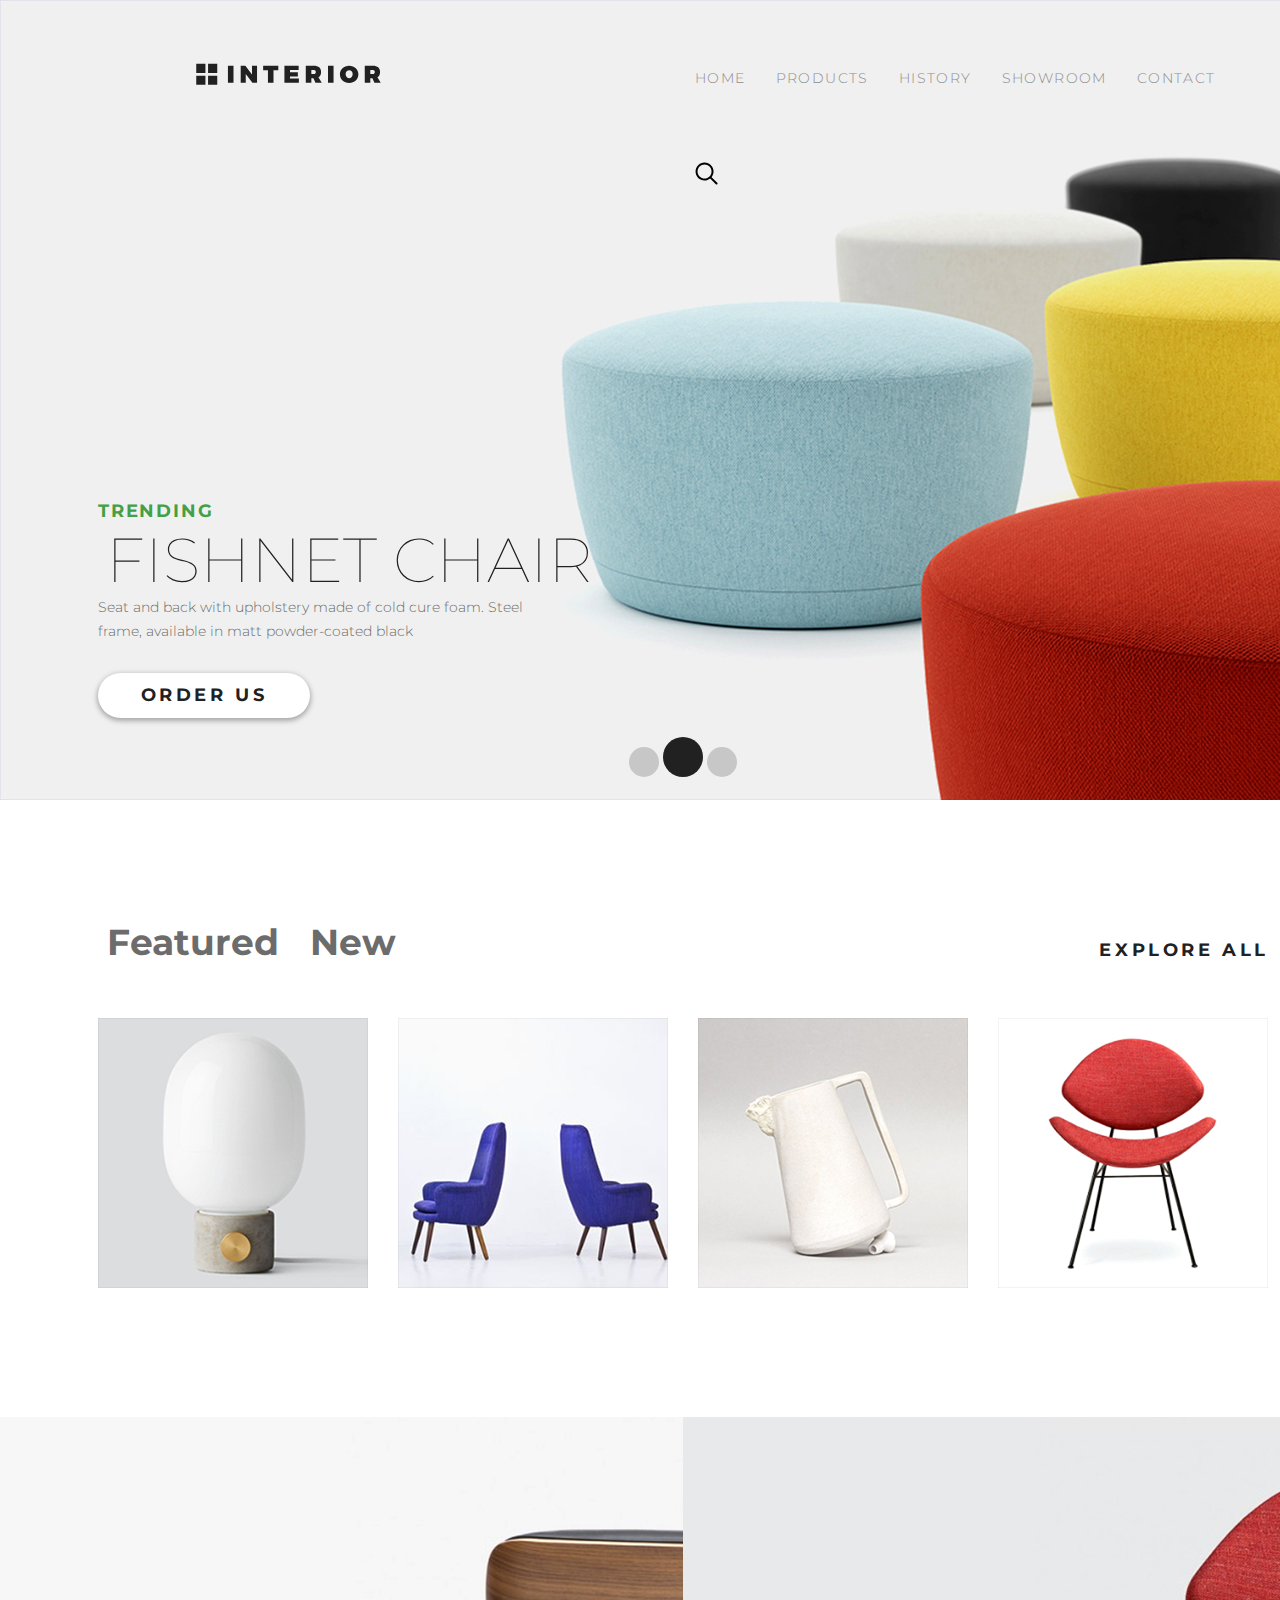
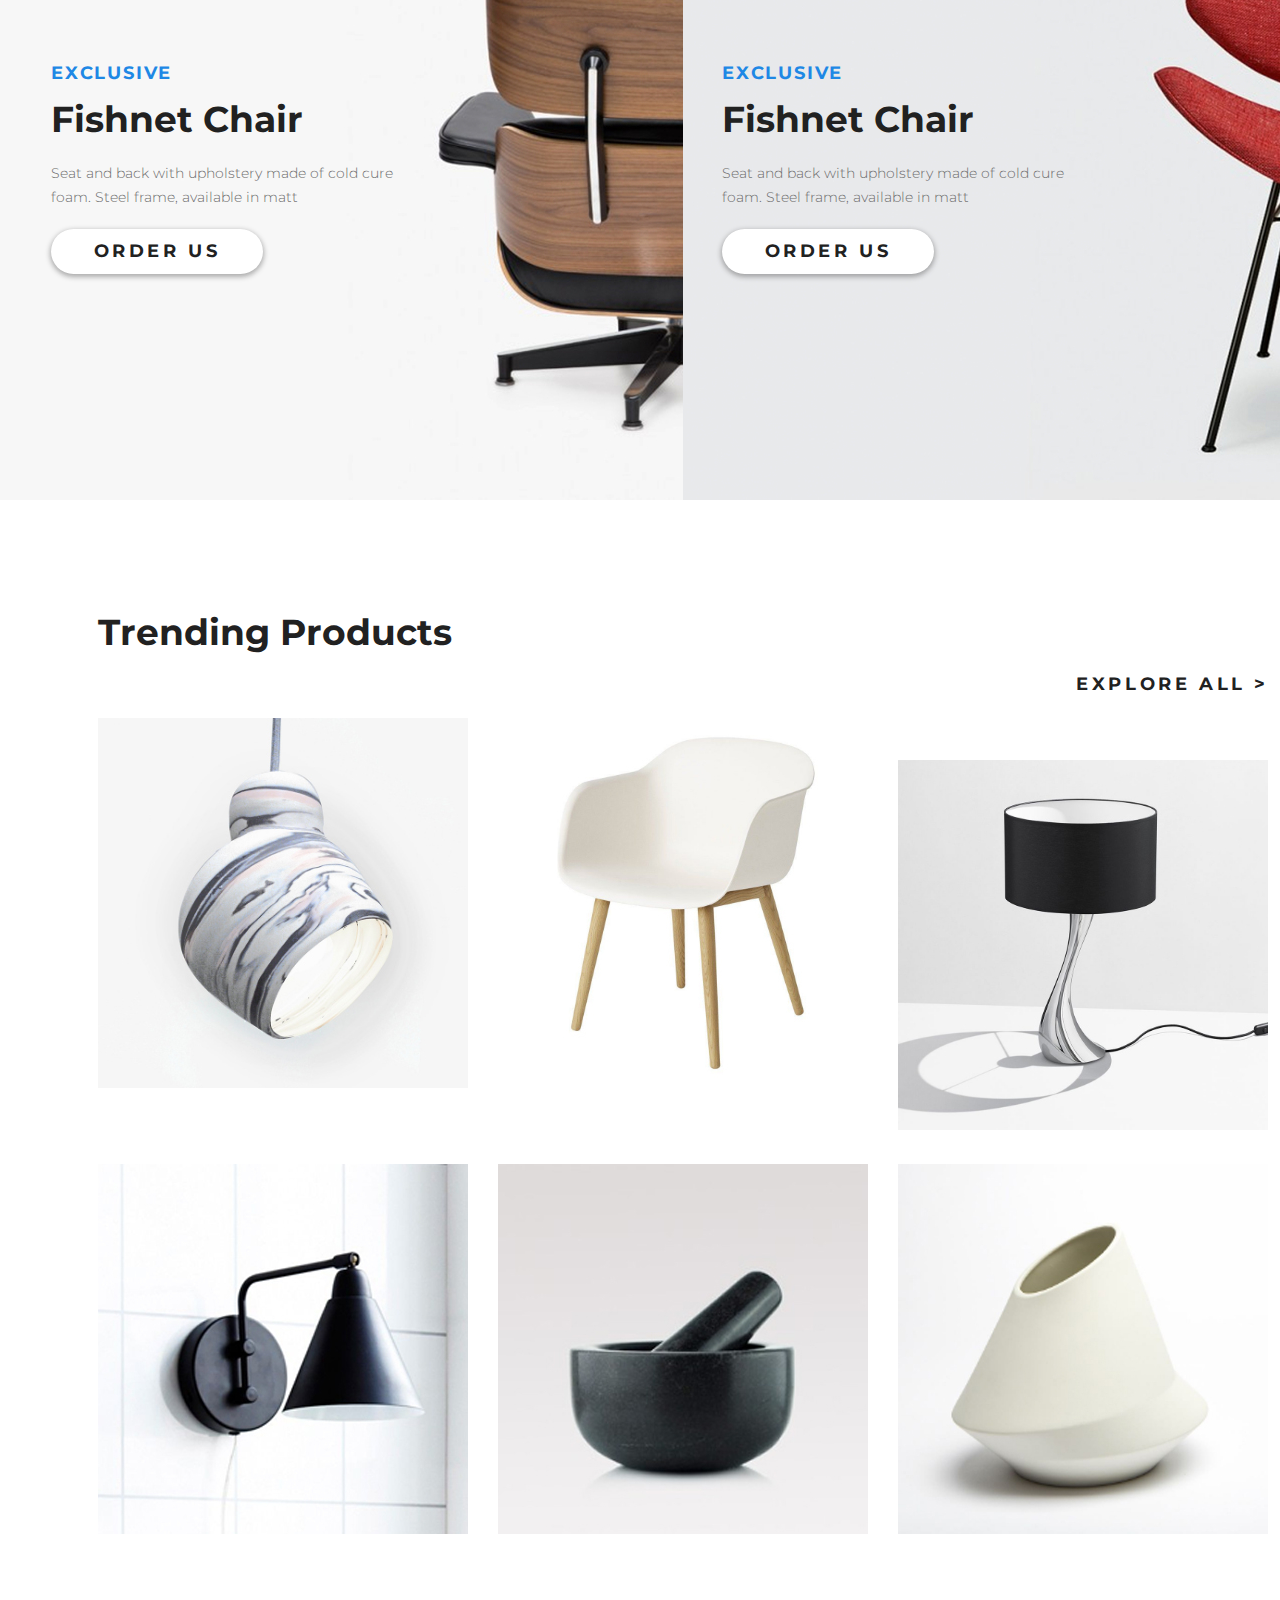
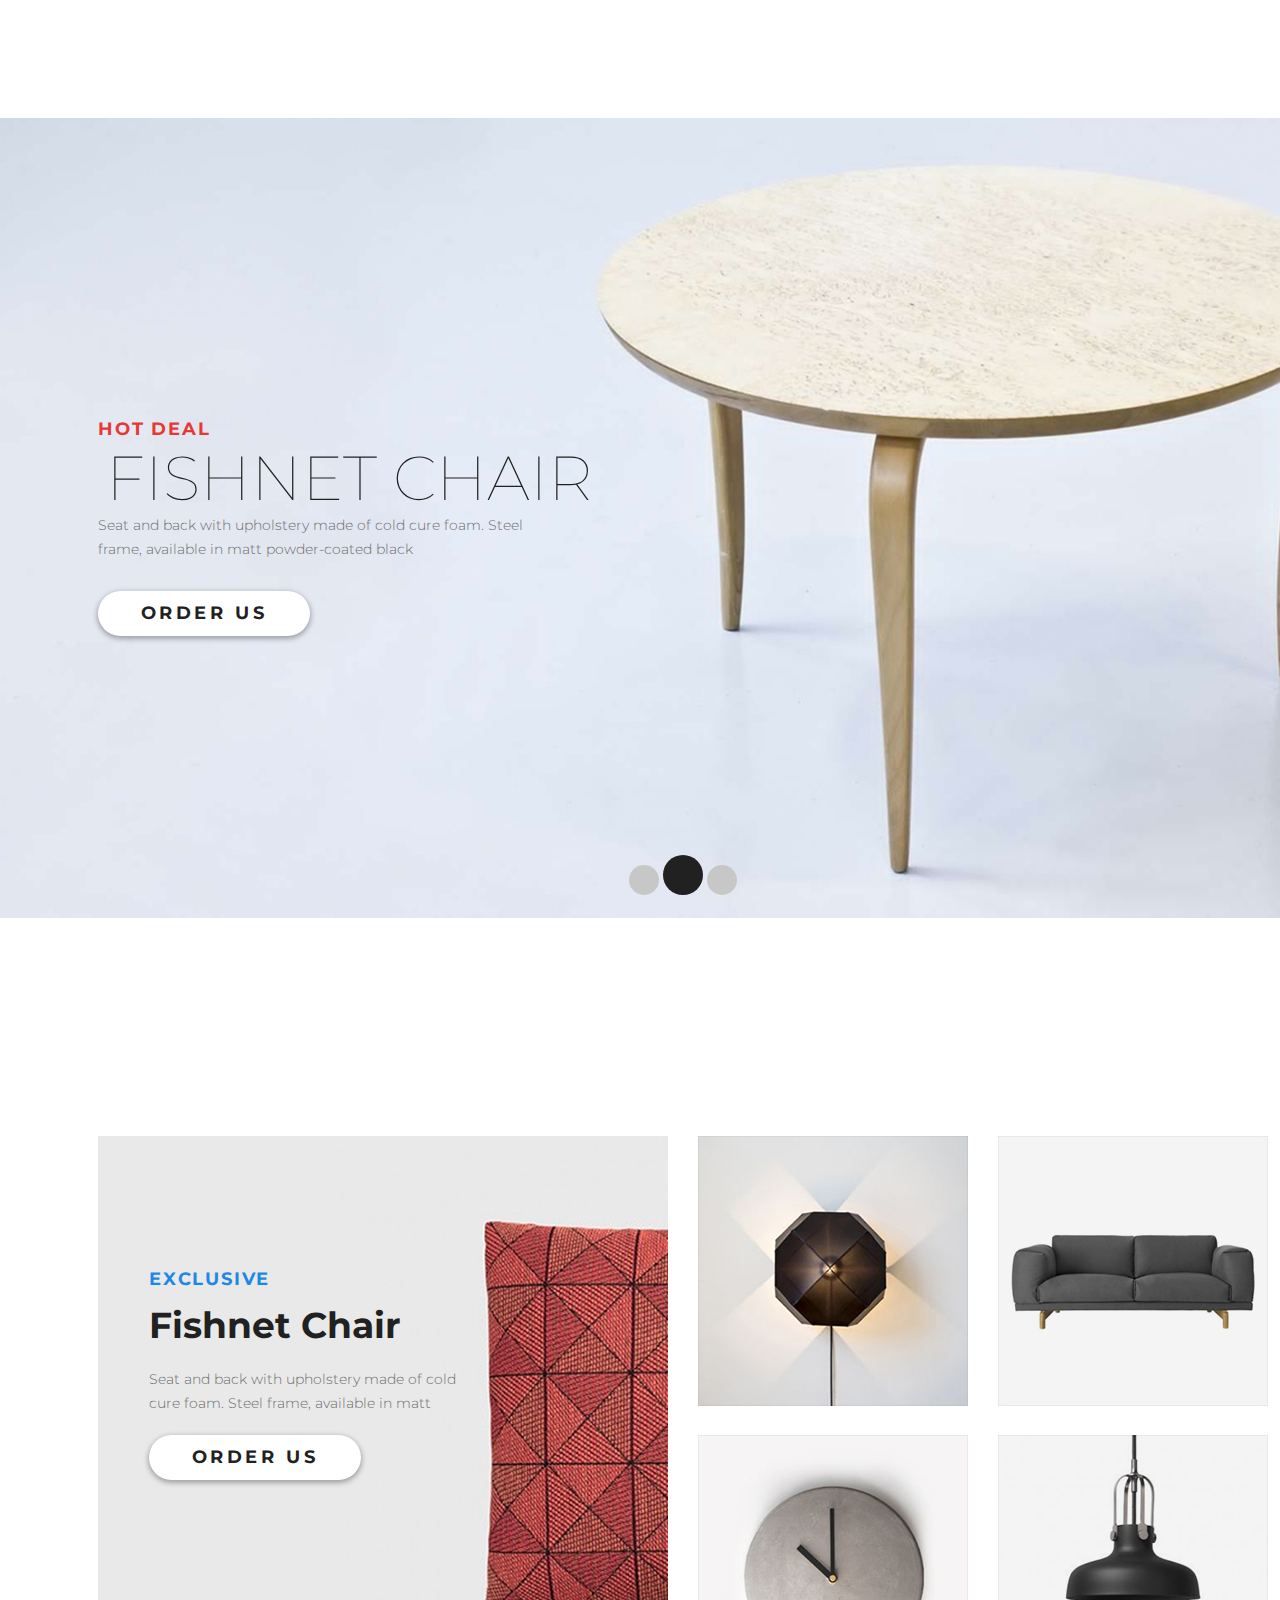
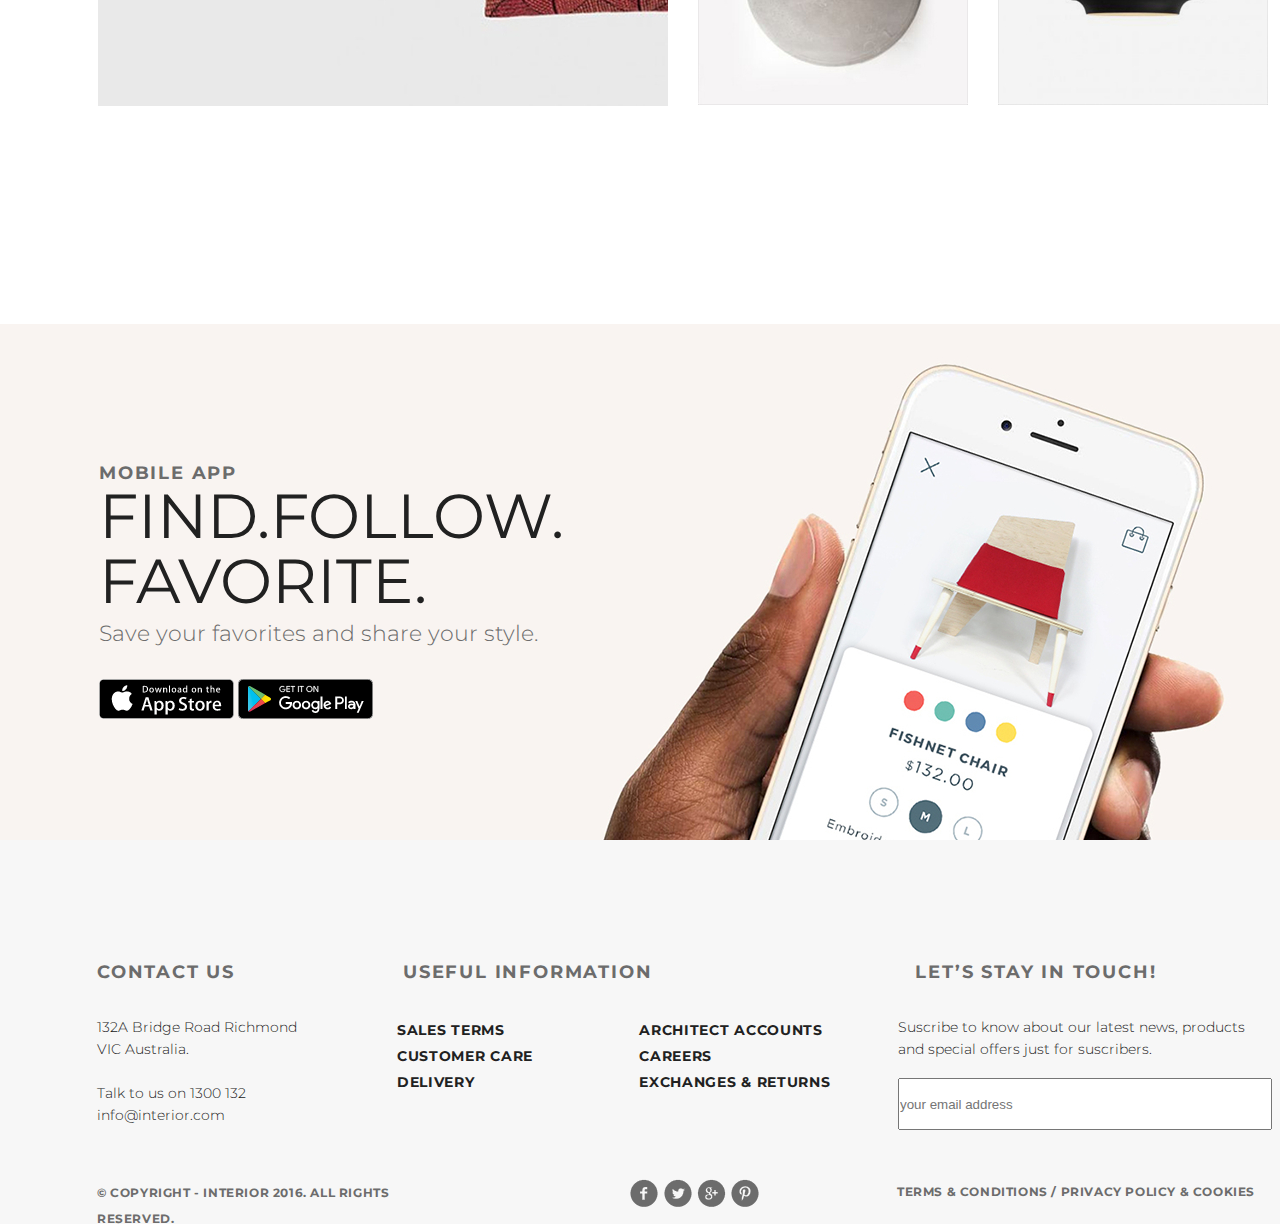
<file: index.html>
<!DOCTYPE html>
<html lang="en">
<head>
    <meta charset="UTF-8">
    <title>interior</title>
    <link rel="stylesheet" href="style.css">
    <link href="https://fonts.googleapis.com/css2?family=Montserrat:wght@100;300&display=swap" rel="stylesheet">
</head>
<body>
   <div class="container">
       <div class="slider">
          <div class="header clearfix">
           <div class="logo"><a href="index.html"><img src="img/logo.svg" alt="logo"></a></div>
           <div class="menu clearfix">
               <ul>
                   <li class="menu-buttons"><a href="index.html">HOME</a></li>
                   <li class="menu-buttons"><a href="product.html">PRODUCTS</a></li>
                   <li class="menu-buttons"><a href="#">HISTORY</a></li>
                   <li class="menu-buttons"><a href="#">SHOWROOM</a></li>
                   <li class="menu-buttons"><a href="contacts.html">CONTACT</a></li>
                   <li class="menu-buttons menu-search"><a href="#"><img src="img/search.svg" alt="#"></a></li>
               </ul>
           </div> </div>
           <div class="slider-text clearfix">
               <p class="trending">TRENDING</p>
               <h2 class="slider-h2">Fishnet Chair</h2>
               <p class="slider-content">Seat and back with upholstery made of cold cure foam. Steel frame, available in matt powder-coated black</p>
               <div class="buttons"><a href="#" class="button">Order Us</a></div>
           </div>
           <div class="pagination clearfix">
             <a href="#" class="circle"></a> 
             <a href="#" class="circle circle-active"></a> 
             <a href="#" class="circle"></a> 
           </div>
       </div>
       <div class="main">
          <div class="menu2"><ul >
              <li class="menu2-button"><a href="#">Featured</a></li>
              <li class="menu2-button"><a href="#">New</a></li>
          </ul>
           <p class="explore"><a href="#" >explore all </a></p></div>
           <div class="products">
              <ul>
               <li><a href="#" class="product"><img src="img/product-1.jpg" alt="product-1"></a></li>
               <li><a href="#" class="product"><img src="img/product-2.jpg" alt="product-2"></a></li>
               <li><a href="#" class="product"><img src="img/product-3.jpg" alt="product-3"></a></li>
               <li><a href="#" class="product"><img src="img/product-4.jpg" alt="product-4"></a></li>
               </ul>
           </div>
           <div class="promo-part">
              <div class="promo-img"><ul>
               <li class="promo"><img src="img/promo-img.jpg" alt="promo" class="exclusive-promo"></li>
              <li class="promo"><img src="img/promo-img1.jpg" alt="promo" class="exclusive-promo1"></li>
                 </ul></div>
                <div class="excDesc1"><p class="exclusive">exclusive</p>
               <h3 class="main-h3">Fishnet Chair</h3>
               <p class="promo-content">Seat and back with upholstery made of cold cure foam. Steel frame, available in matt</p>
                 <a href="#" class="button">Order Us</a></div>
               <div class="excDesc2"><p class="exclusive">exclusive</p>
               <h3 class="main-h3">Fishnet Chair</h3>
               <p class="promo-content">Seat and back with upholstery made of cold cure foam. Steel frame, available in matt</p>
                   <a href="#" class="button">Order Us</a></div>
           </div>
       </div>
       <div class="trendingProducts">
           <h3 class="trendHeading">Trending Products</h3>
           <p class="explore"><a href="#">explore all > </a></p>
           <div class="trendingImages">
               <ul>
                   <li><a href="#"  class="trendingImg-line1"><img src="img/product-11.jpg" alt=""></a></li>
                   <li><a href="#"  class="trendingImg-line1"><img src="img/product-12.jpg" alt=""></a></li>
                   <li><a href="#" class="trendingImg-line1"><img src="img/product-13.jpg" alt=""></a></li>
               </ul>
               <ul>
                   <li><a  href="#"  class="trendingImg-line2"><img src="img/product-14.jpg" alt=""></a></li>
                   <li><a  href="#"  class="trendingImg-line2"><img src="img/product-15.jpg" alt=""></a></li>
                   <li><a  href="#"  class="trendingImg-line2"><img src="img/product-16.jpg" alt=""></a></li>
               </ul>
           </div>
    
               
           </div>
       <div class="slider1">
          <div class="slider1-text">
               <p class="hotDeal">HOT DEAL</p>
               <h2 class="slider-h2">Fishnet Chair</h2>
               <p class="slider-content">Seat and back with upholstery made of cold cure foam. Steel frame, available in matt powder-coated black</p>
               <a href="#" class="button">Order Us</a>
           </div>
           <div class="pagination clearfix">
             <a href="#" class="circle"></a> 
             <a href="#" class="circle circle-active"></a> 
             <a href="#" class="circle"></a> 
           </div>
           
       </div>
       <div class="exclusive1">
           <a href="#"><img src="img/exclusive1.jpg" alt=""  class="mainExclImg"></a>
           <div class="exclImg1"><ul>
               <li><a href="#" ><img src="img/exclusive3.jpg" alt=""></a></li>
                <li><a href="#"><img src="img/exclusive5.jpg" alt=""></a></li>
           </ul></div>
           <div class="exclImg2"><ul>
               <li><a href="#"><img src="img/exclusive2.jpg" alt=""></a></li>
                <li><a href="#"><img src="img/exclusive4.jpg" alt=""></a></li>
           </ul></div>
           <div class="excDesc3"><p class="exclusive">exclusive</p>
               <h3 class="main-h3">Fishnet Chair</h3>
               <p class="promo-content1">Seat and back with upholstery made of cold cure foam. Steel frame, available in matt</p>
                 <a href="#" class="button">Order Us</a></div>
       </div>
       <div class="mobileApp">
           <div class="mobApp"><p class="mobApp-heading">mobile app</p>
           <p class="mobApp-text">Find.Follow. Favorite.</p>
           <p class="mobApp-text1">Save your favorites and share your style.</p></div>
           <a href="#" class="mobApp-button1"><img src="img/button1.svg" alt=""></a>
           <a href="#" class="mobApp-button2"><img src="img/button2.svg" alt=""></a>
       </div>
       <div class="footer"> 
       <div class="footer-m"><ul>
           <li class="footer-menu">contact us</li>
           <li class="footer-menu">useful information</li>
           <li class="footer-menu">Let’s Stay in Touch!</li>
       </ul></div>
       <br>
        <div class="footer-information-menu first"><ul>
               <li class="footer-inf-menu"><a href="#">sales terms</a></li>
               <li class="footer-inf-menu"><a href="#">customer care</a></li>
               <li class="footer-inf-menu"><a href="#">delivery</a></li>
           </ul></div>
              <div class="footer-information-menu second"><ul>
                  <li class="footer-inf-menu"><a href="#">architect accounts</a></li>
                  <li class="footer-inf-menu"><a href="#">careers</a></li>
                  <li class="footer-inf-menu"><a href="#">exchanges &amp; returns</a></li>
                  </ul></div>
       <div class="footer-address"><p>132A Bridge Road Richmond VIC 
           Australia.</p>
<br>
<p>Talk to us on 1300 132
info@interior.com</p></div>
    <div  class="footer-subscr"><p>Suscribe to know about our latest news, products and special offers just for suscribers.</p></div>
    <div class="email"><input type="text" size="30" placeholder="your email address" id="name"></div>
    <p class="copyright">&copy; Copyright - INTERIOR 2016. All Rights Reserved.</p>
    <p class="copyright1">Terms &amp; Conditions  /  Privacy policy &amp; Cookies</p>
     
      <a href="#" class="socialLinks"><img src="img/social-links.png" alt=""></a>
      </div>
       </div>
   
    
</body>
</html>
</file>
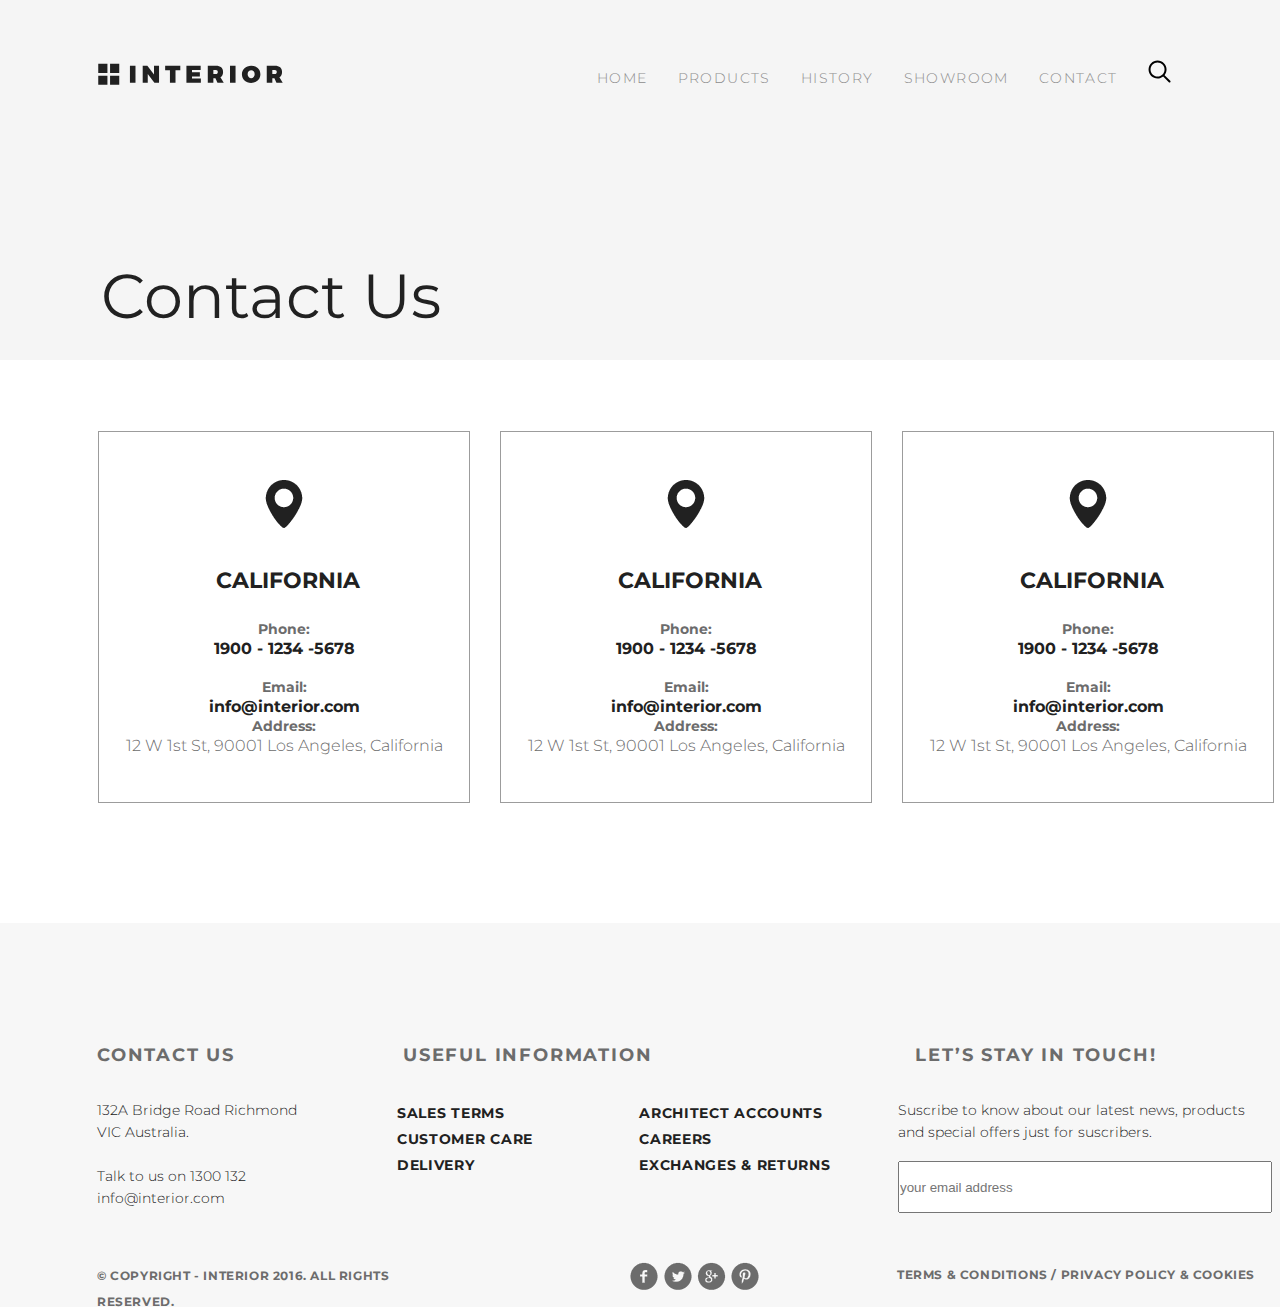
<file: contacts.html>
<!DOCTYPE html>
<html lang="en">
<head>
    <meta charset="UTF-8">
    <link rel="stylesheet" href="style.css">
    <link href="https://fonts.googleapis.com/css2?family=Montserrat:wght@100;300&display=swap" rel="stylesheet">
    <title>Contacts</title>
</head>
<body>
   <div class="container">
       <div class="head clearfix">
           <div class="logo"><a href="index.html"><img src="img/logo.svg" alt="logo"></a></div>
           <div class="menu clearfix">
               <ul>
                   <li class="menu-buttons"><a href="index.html">HOME</a></li>
                   <li class="menu-buttons"><a href="product.html">PRODUCTS</a></li>
                   <li class="menu-buttons"><a href="#">HISTORY</a></li>
                   <li class="menu-buttons"><a href="#">SHOWROOM</a></li>
                   <li class="menu-buttons"><a href="contacts.html">CONTACT</a></li>
                   <li class="menu-buttons"><a href="#"><img src="img/search.svg" alt="#"></a></li>
               </ul>
           </div>
           <div class="heading-contacts"><p>Contact Us</p></div> 
       </div>
       <div class="main-address">
       <div class="address">
           <a href="https://www.google.com/maps/place/3736+1%2F2+W+1st+St,+Los+Angeles,+CA+90004,+%D0%A1%D0%A8%D0%90/@34.072527,-118.2967287,17z/data=!3m1!4b1!4m5!3m4!1s0x80c2c7613b2dc7c9:0x48b4a98cf9bbd4df!8m2!3d34.072527!4d-118.29454" target="_blank"><img src="img/metka.png" alt="" class="metka"></a>
           <p class="city">California</p>
           <div class="text-address"><p class="heading-ad">Phone:</p>
            <p class="add">1900 - 1234 -5678</p>
            <br>
           <p class="heading-ad">Email:</p>
            <a href="mailto:info@interior.com" class="add">info@interior.com</a>
            <br>
           <p class="heading-ad">Address:</p>
           <p class="contact-address">12 W 1st St, 90001 Los Angeles, California</p></div>
       </div>
       <div class="address">
          <a href="https://www.google.com/maps/place/3736+1%2F2+W+1st+St,+Los+Angeles,+CA+90004,+%D0%A1%D0%A8%D0%90/@34.072527,-118.2967287,17z/data=!3m1!4b1!4m5!3m4!1s0x80c2c7613b2dc7c9:0x48b4a98cf9bbd4df!8m2!3d34.072527!4d-118.29454" target="_blank"><img src="img/metka.png" alt="" class="metka"></a>
           <p class="city">California</p>
            <div class="text-address"><p class="heading-ad">Phone:</p>
            <p class="add">1900 - 1234 -5678</p>
            <br>
           <p class="heading-ad">Email:</p>
            <a href="mailto:info@interior.com" class="add">info@interior.com</a>
            <br>
           <p class="heading-ad">Address:</p>
                <p class="contact-address">12 W 1st St, 90001 Los Angeles, California</p></div>
       </div>
       <div class="address">
           <a href="https://www.google.com/maps/place/3736+1%2F2+W+1st+St,+Los+Angeles,+CA+90004,+%D0%A1%D0%A8%D0%90/@34.072527,-118.2967287,17z/data=!3m1!4b1!4m5!3m4!1s0x80c2c7613b2dc7c9:0x48b4a98cf9bbd4df!8m2!3d34.072527!4d-118.29454" target="_blank"><img src="img/metka.png" alt="" class="metka"></a>
           <p class="city">California</p>
            <div class="text-address"><p class="heading-ad">Phone:</p>
            <p class="add">1900 - 1234 -5678</p>
            <br>
           <p class="heading-ad">Email:</p>
            <a href="mailto:info@interior.com" class="add">info@interior.com</a>
            <br>
           <p class="heading-ad">Address:</p>
                <p class="contact-address">12 W 1st St, 90001 Los Angeles, California</p></div>
       </div>
       </div>
          <div class="footer">
              <div class="footer-m"><ul>
           <li class="footer-menu">contact us</li>
           <li class="footer-menu">useful information</li>
           <li class="footer-menu">Let’s Stay in Touch!</li>
       </ul></div>
       <br>
        <div class="footer-information-menu first"><ul>
               <li class="footer-inf-menu"><a href="#">sales terms</a></li>
               <li class="footer-inf-menu"><a href="#">customer care</a></li>
               <li class="footer-inf-menu"><a href="#">delivery</a></li>
           </ul></div>
              <div class="footer-information-menu second"><ul>
                  <li class="footer-inf-menu"><a href="#">architect accounts</a></li>
                  <li class="footer-inf-menu"><a href="#">careers</a></li>
                  <li class="footer-inf-menu"><a href="#">exchanges &amp; returns</a></li>
                  </ul></div>
       <div class="footer-address"><p>132A Bridge Road Richmond VIC 
           Australia.</p>
<br>
<p>Talk to us on 1300 132
info@interior.com</p></div>
    <div  class="footer-subscr"><p>Suscribe to know about our latest news, products and special offers just for suscribers.</p></div>
    <div class="email"><input type="text" size="30" placeholder="your email address" id="name"></div>
    <p class="copyright">&copy; Copyright - INTERIOR 2016. All Rights Reserved.</p>
    <p class="copyright1">Terms &amp; Conditions  /  Privacy policy &amp; Cookies</p>
     
      <a href="#" class="socialLinks"><img src="img/social-links.png" alt=""></a>
          </div>
   </div> 

  

</body>
</html>
</file>
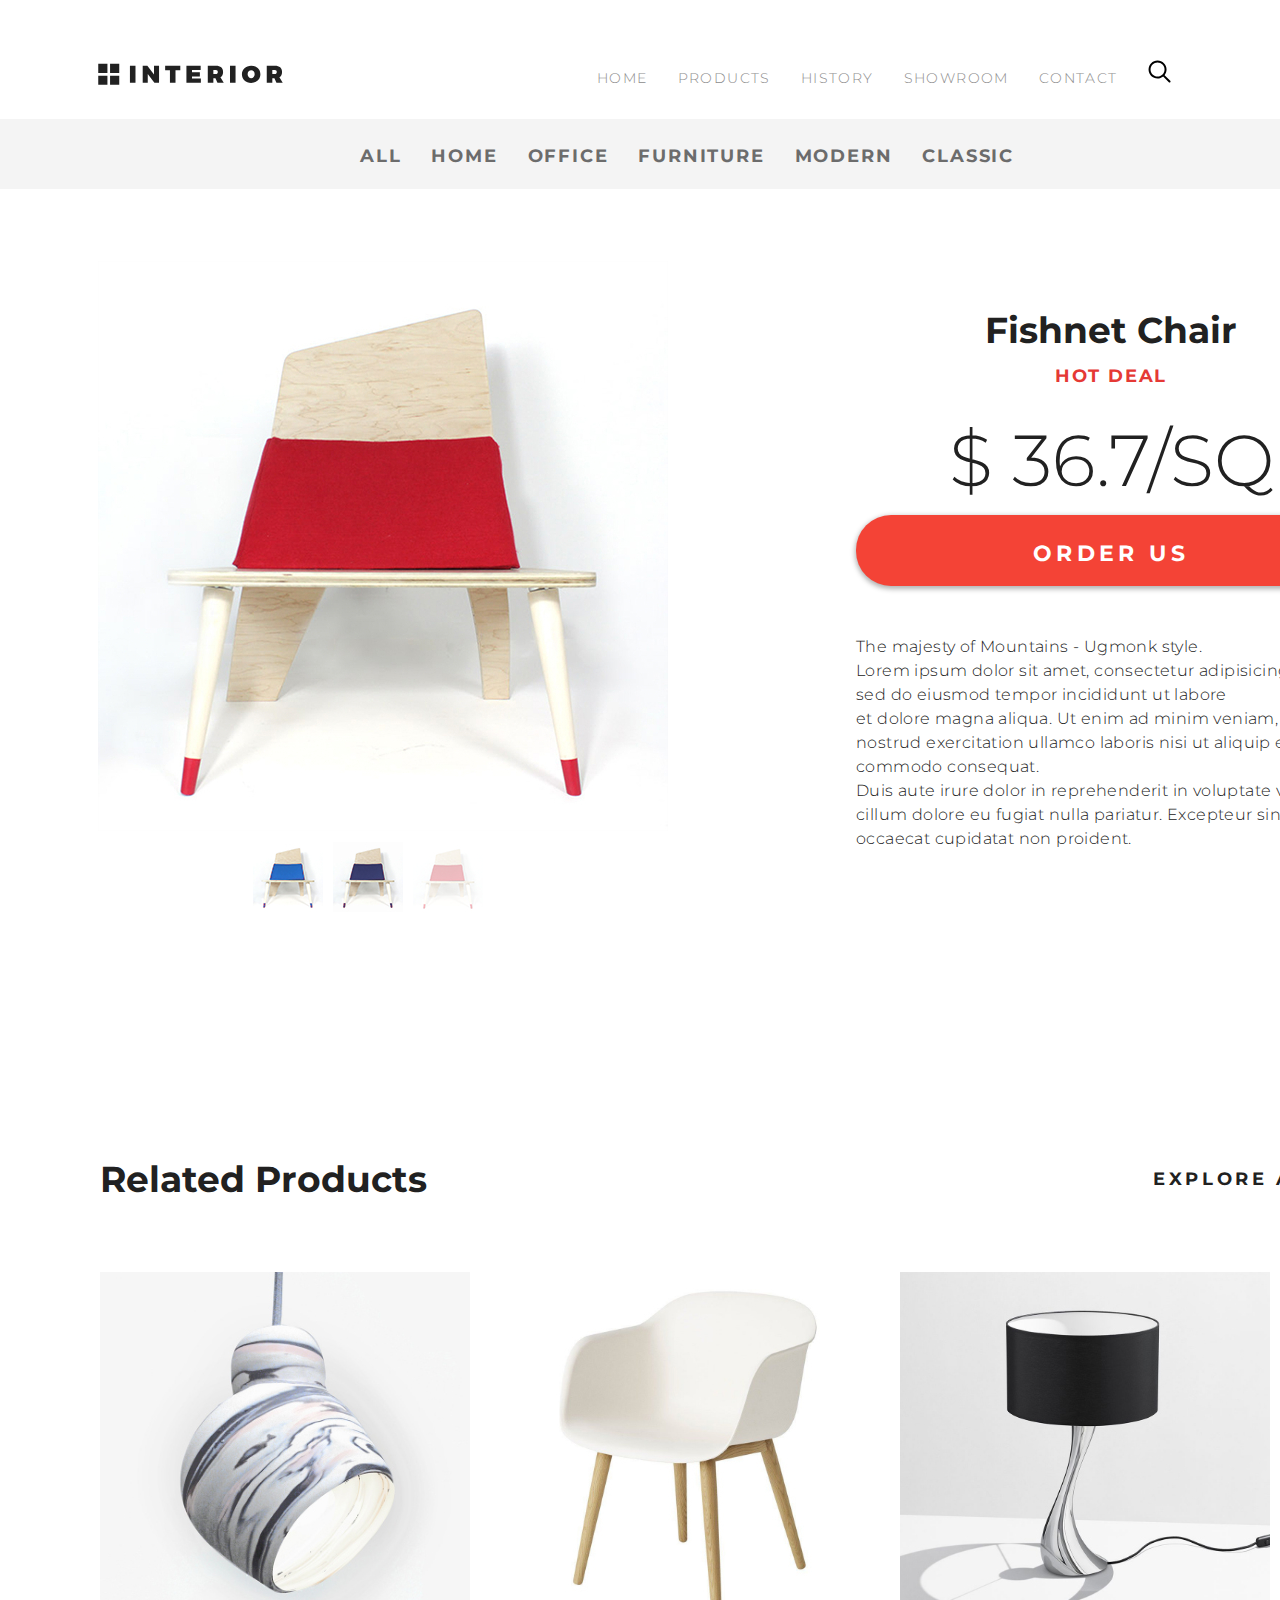
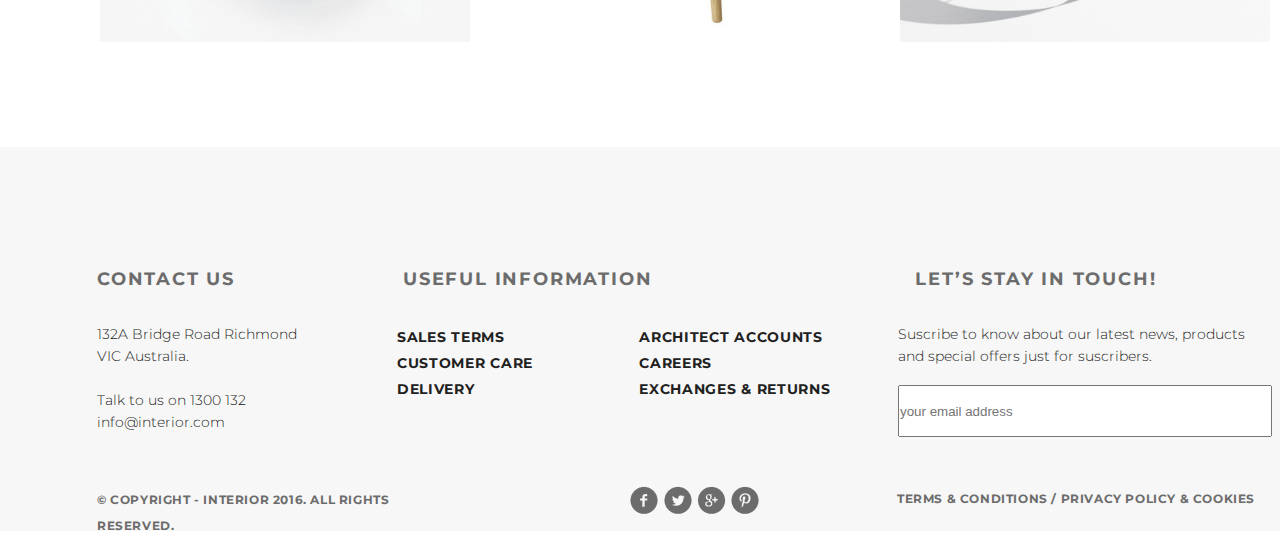
<file: product-inf.html>
<!DOCTYPE html>
<html lang="en">
<head>
    <meta charset="UTF-8">
    <link rel="stylesheet" href="style.css">
    <link href="https://fonts.googleapis.com/css2?family=Montserrat:wght@100;300&display=swap" rel="stylesheet">
    <title>Product</title>
</head>
<body>
    <div class="container">
        <div class="head-prod-inf clearfix">
           <div class="logo"><a href="index.html"><img src="img/logo.svg" alt="logo"></a></div>
           <div class="menu clearfix">
               <ul>
                   <li class="menu-buttons"><a href="index.html">HOME</a></li>
                   <li class="menu-buttons"><a href="product.html">PRODUCTS</a></li>
                   <li class="menu-buttons"><a href="#">HISTORY</a></li>
                   <li class="menu-buttons"><a href="#">SHOWROOM</a></li>
                   <li class="menu-buttons"><a href="contacts.html">CONTACT</a></li>
                   <li class="menu-buttons"><a href="#"><img src="img/search.svg" alt="#"></a></li>
               </ul>
            </div></div>
            <div class="prod-inf-menu">
                 <ul>
                   <li class="prod-inf-menu-buttons"><a href="#">ALL</a></li>
                   <li class="prod-inf-menu-buttons"><a href="#">HOME</a></li>
                   <li class="prod-inf-menu-buttons"><a href="#">OFFICE</a></li>
                   <li class="prod-inf-menu-buttons"><a href="#">FURNITURE</a></li>
                   <li class="prod-inf-menu-buttons"><a href="#">MODERN</a></li>
                   <li class="prod-inf-menu-buttons"><a href="#">CLASSIC</a></li>
               </ul>
            </div>
            <div class="prod-information">
                <div class="prod-inf-img clearfix"><a href="#"><img src="img/productdetail1.jpg" alt=""></a>
                </div>
                <div class="prod-inf-text clearfix">
               <h3 class="prod-inf-h3">Fishnet Chair</h3>
               <p class="prod-inf-HotDeal">HOT DEAL</p>
                    <p class="prod-price">$ 36.7/sq</p>
                <div class="button-inf-order"><a href="#" class="button-inf">Order Us</a></div>
               <p class="prod-inf-content">The majesty of Mountains - Ugmonk style.
               <br>
Lorem ipsum dolor sit amet, consectetur adipisicing elit, sed do eiusmod tempor incididunt ut labore <br>
 et dolore magna aliqua. Ut enim ad minim veniam, quis nostrud exercitation ullamco laboris nisi ut aliquip ex ea commodo consequat.<br>
 Duis aute irure dolor in reprehenderit in voluptate velit esse cillum dolore eu fugiat nulla pariatur. Excepteur sint occaecat cupidatat non proident. </p>
 </div>
 <div class="prod-inf-small-img">
     <ul>
         <li class="prod-inf-small-img1"><a href="#"><img src="img/productdetail4.jpg" alt=""></a></li>
         <li class="prod-inf-small-img1"><a href="#"><img src="img/productdetail3.jpg" alt=""></a></li>
         <li class="prod-inf-small-img1"><a href="#"><img src="img/productsetail2.jpg" alt=""></a></li>
     </ul>
 </div>
 
</div>
            <div class="relatedProd">
               <p class="relatedProd-heading">Related Products</p>
               <div class="trendExplore1"><p><a href="#">explore all > </a></p></div> 
               <div class="relatedProd-img">
                   <ul>
                       <li class="relatedProd-img1"><a href="#"><img src="img/product-11.jpg" alt=""></a></li>
                       <li class="relatedProd-img1"><a href="#"><img src="img/product-12.jpg" alt=""></a></li>
                       <li class="relatedProd-img1"><a href="#"><img src="img/product-13.jpg" alt=""></a></li>
                   </ul>
               </div>
            </div>
            <div class="footer">
              <div class="footer-m"><ul>
           <li class="footer-menu">contact us</li>
           <li class="footer-menu">useful information</li>
           <li class="footer-menu">Let’s Stay in Touch!</li>
       </ul></div>
       <br>
        <div class="footer-information-menu first"><ul>
               <li class="footer-inf-menu"><a href="#">sales terms</a></li>
               <li class="footer-inf-menu"><a href="#">customer care</a></li>
               <li class="footer-inf-menu"><a href="#">delivery</a></li>
           </ul></div>
              <div class="footer-information-menu second"><ul>
                  <li class="footer-inf-menu"><a href="#">architect accounts</a></li>
                  <li class="footer-inf-menu"><a href="#">careers</a></li>
                  <li class="footer-inf-menu"><a href="#">exchanges &amp; returns</a></li>
                  </ul></div>
       <div class="footer-address"><p>132A Bridge Road Richmond VIC 
           Australia.</p>
<br>
<p>Talk to us on 1300 132
info@interior.com</p></div>
    <div  class="footer-subscr"><p>Suscribe to know about our latest news, products and special offers just for suscribers.</p></div>
    <div class="email"><input type="text" size="30" placeholder="your email address" id="name"></div>
    <p class="copyright">&copy; Copyright - INTERIOR 2016. All Rights Reserved.</p>
    <p class="copyright1">Terms &amp; Conditions  /  Privacy policy &amp; Cookies</p>
     
      <a href="#" class="socialLinks"><img src="img/social-links.png" alt=""></a>
          </div>
    </div>
</body>
</html>
</file>
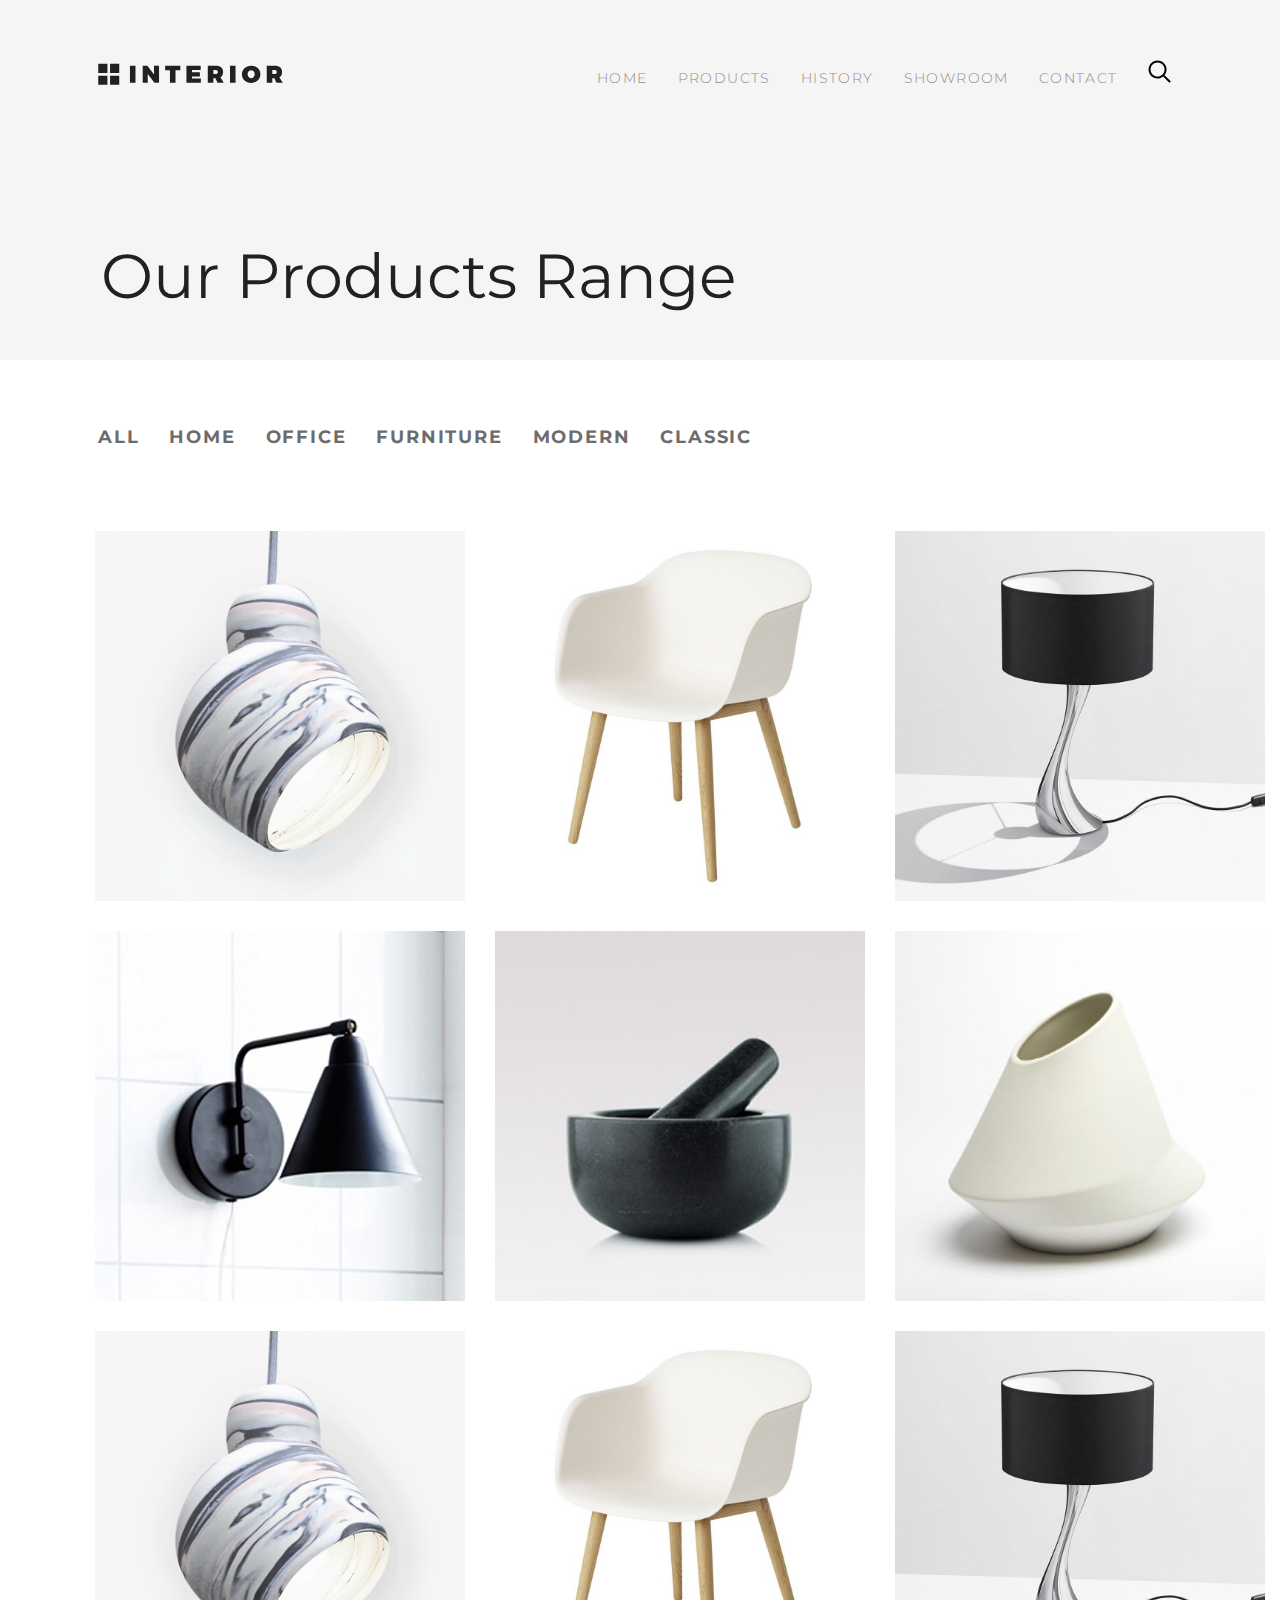
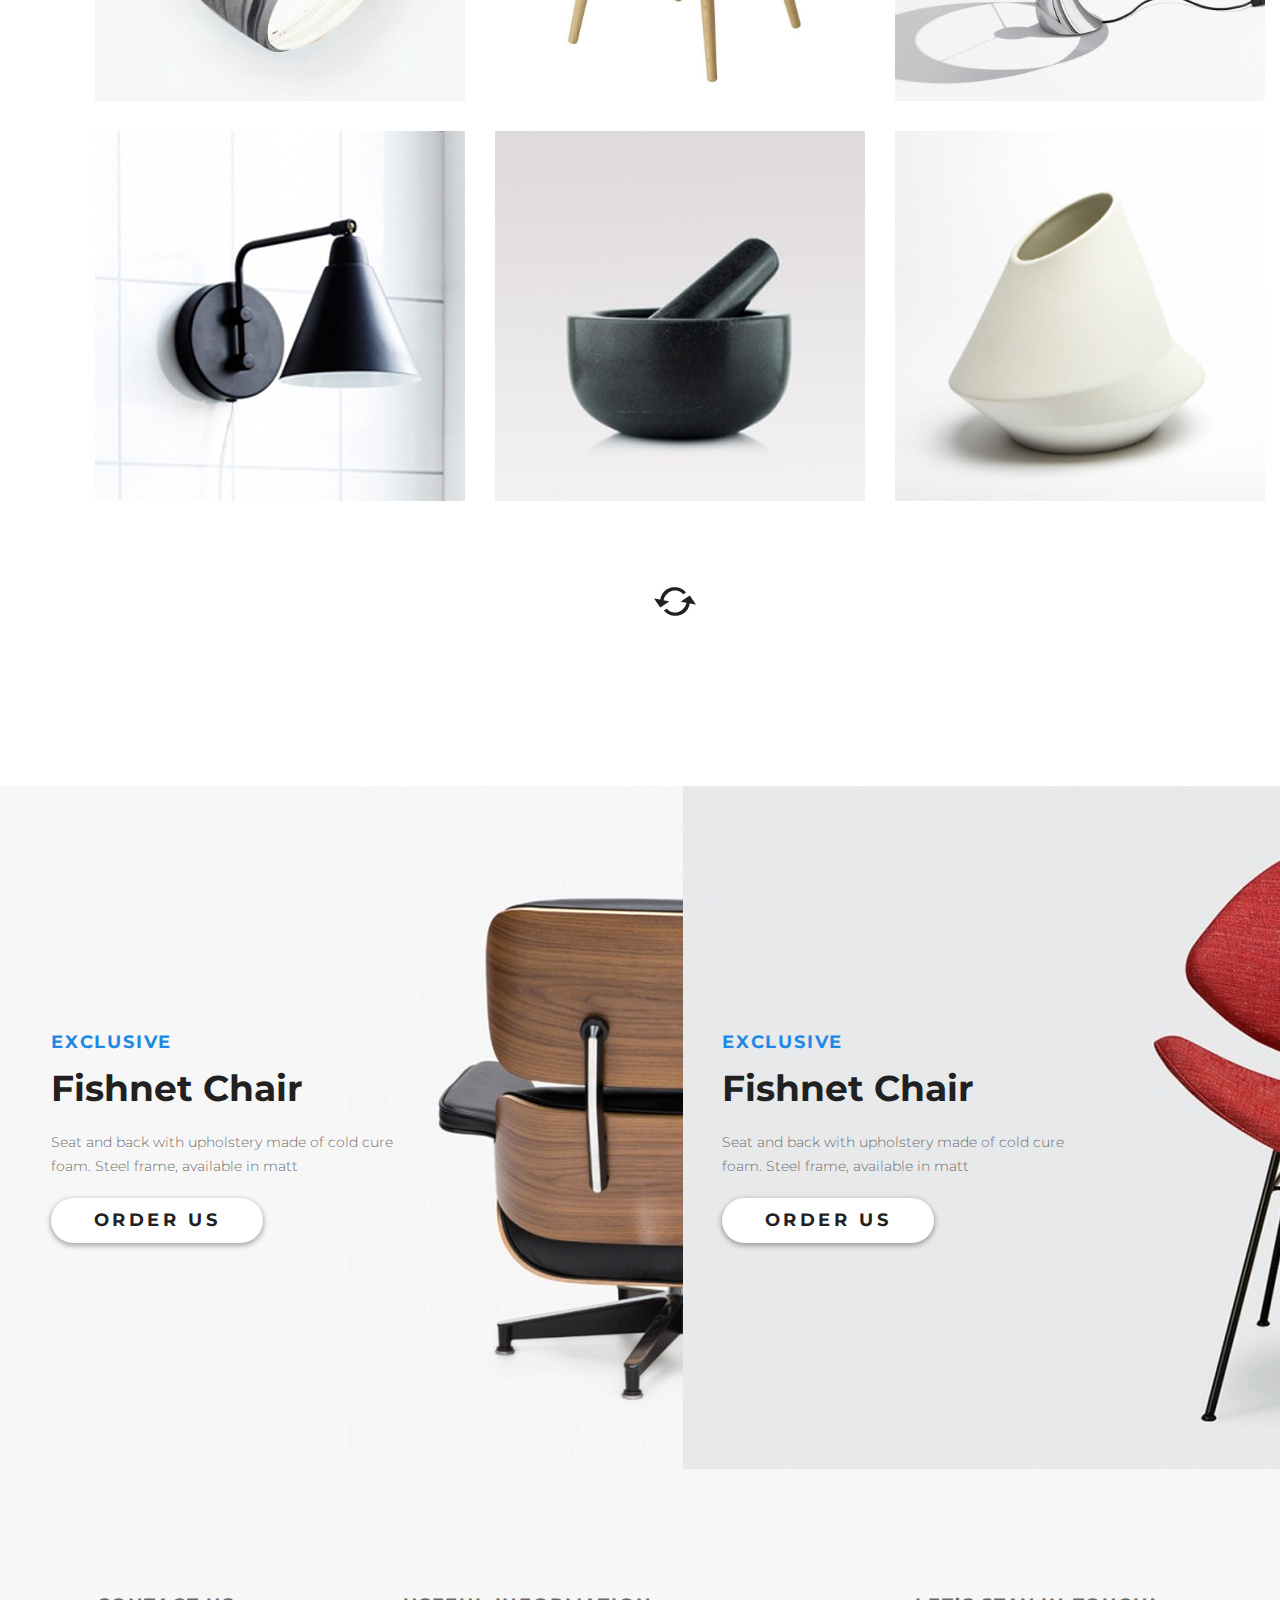
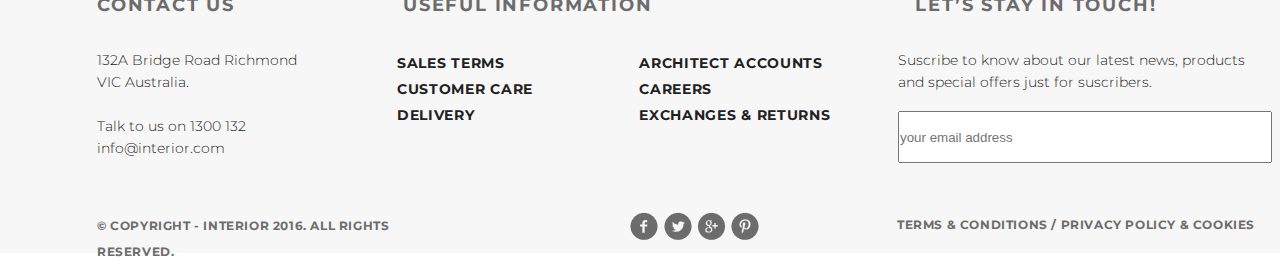
<file: product.html>
<!DOCTYPE html>
<html lang="en">
<head>
    <meta charset="UTF-8">
    <link rel="stylesheet" href="style.css">
    <link href="https://fonts.googleapis.com/css2?family=Montserrat:wght@100;300&display=swap" rel="stylesheet">
    <title>Products</title>
</head>
<body>
   <div class="container">
       <div class="head clearfix">
           <div class="logo"><a href="index.html"><img src="img/logo.svg" alt="logo"></a></div>
           <div class="menu clearfix">
               <ul>
                   <li class="menu-buttons"><a href="index.html">HOME</a></li>
                   <li class="menu-buttons"><a href="product.html">PRODUCTS</a></li>
                   <li class="menu-buttons"><a href="#">HISTORY</a></li>
                   <li class="menu-buttons"><a href="#">SHOWROOM</a></li>
                   <li class="menu-buttons"><a href="contacts.html">CONTACT</a></li>
                   <li class="menu-buttons"><a href="#"><img src="img/search.svg" alt="#"></a></li>
               </ul>
           </div>
       </div>
       <div class="heading-product"><p>Our Products Range</p></div> 
       <div class="product-menu">
         <div class="prod-menu clearfix">
               <ul>
                   <li class="prod-menu-buttons"><a href="#">ALL</a></li>
                   <li class="prod-menu-buttons"><a href="#">HOME</a></li>
                   <li class="prod-menu-buttons"><a href="#">OFFICE</a></li>
                   <li class="prod-menu-buttons"><a href="#">FURNITURE</a></li>
                   <li class="prod-menu-buttons"><a href="#">MODERN</a></li>
                   <li class="prod-menu-buttons"><a href="#">CLASSIC</a></li>
               </ul>
           </div>  
       </div>
       <div class="product-range clearfix">
           <ul>
               <li class="product-range-img"><a href="#"><img src="img/product-range1.jpg" alt=""></a></li>
               <li class="product-range-img"><a href="#"><img src="img/product-range2.jpg" alt=""></a></li>
               <li class="product-range-img"><a href="#"><img src="img/product-range3.jpg" alt=""></a></li>
               <li class="product-range-img"><a href="#"><img src="img/product-range4.jpg" alt=""></a></li>
               <li class="product-range-img"><a href="#"><img src="img/product-range5.jpg" alt=""></a></li>
               <li class="product-range-img"><a href="#"><img src="img/product-range6.jpg" alt=""></a></li>
               <li class="product-range-img"><a href="#"><img src="img/product-range7.jpg" alt=""></a></li>
               <li class="product-range-img"><a href="#"><img src="img/product-range8.jpg" alt=""></a></li>
               <li class="product-range-img"><a href="#"><img src="img/product-range9.jpg" alt=""></a></li>
               <li class="product-range-img "><a href="#"><img src="img/product-range10.jpg" alt=""></a></li>
               <li class="product-range-img "><a href="#"><img src="img/product-range11.jpg" alt=""></a></li>
               <li class="product-range-img "><a href="#"><img src="img/product-range12.jpg" alt=""></a></li>
           </ul>
           <a href="#"><img src="img/strelki.png" alt="" class="product-str"></a>
       </div>
       <div class="promo-part">
              <div class="promo-img"><ul>
               <li class="promo"><img src="img/promo-img.jpg" alt="promo" class="exclusive-promo"></li>
              <li class="promo"><img src="img/promo-img1.jpg" alt="promo" class="exclusive-promo1"></li>
                 </ul></div>
                <div class="excDesc1"><p class="exclusive">exclusive</p>
               <h3 class="main-h3">Fishnet Chair</h3>
               <p class="promo-content">Seat and back with upholstery made of cold cure foam. Steel frame, available in matt</p>
                 <a href="#" class="button">Order Us</a></div>
               <div class="excDesc2"><p class="exclusive">exclusive</p>
               <h3 class="main-h3">Fishnet Chair</h3>
               <p class="promo-content">Seat and back with upholstery made of cold cure foam. Steel frame, available in matt</p>
                   <a href="#" class="button">Order Us</a></div>
           </div>
        <div class="footer"> 
       <div class="footer-m"><ul>
           <li class="footer-menu">contact us</li>
           <li class="footer-menu">useful information</li>
           <li class="footer-menu">Let’s Stay in Touch!</li>
       </ul></div>
       <br>
        <div class="footer-information-menu first"><ul>
               <li class="footer-inf-menu"><a href="#">sales terms</a></li>
               <li class="footer-inf-menu"><a href="#">customer care</a></li>
               <li class="footer-inf-menu"><a href="#">delivery</a></li>
           </ul></div>
              <div class="footer-information-menu second"><ul>
                  <li class="footer-inf-menu"><a href="#">architect accounts</a></li>
                  <li class="footer-inf-menu"><a href="#">careers</a></li>
                  <li class="footer-inf-menu"><a href="#">exchanges &amp; returns</a></li>
                  </ul></div>
       <div class="footer-address"><p>132A Bridge Road Richmond VIC 
           Australia.</p>
<br>
<p>Talk to us on 1300 132
info@interior.com</p></div>
    <div  class="footer-subscr"><p>Suscribe to know about our latest news, products and special offers just for suscribers.</p></div>
    <div class="email"><input type="text" size="30" placeholder="your email address" id="name"></div>
    <p class="copyright">&copy; Copyright - INTERIOR 2016. All Rights Reserved.</p>
    <p class="copyright1">Terms &amp; Conditions  /  Privacy policy &amp; Cookies</p>
     
      <a href="#" class="socialLinks"><img src="img/social-links.png" alt=""></a>
      </div>
   </div>
    
</body>
</html>
</file>
<file: style.css>
* {
    margin: 0;
    padding: 0;
}

.container {
    margin: 0 auto;
    width: 1366px;
}

.clearfix:after {
    content: "";
    display: table;
    clear: both;
}
body {
    font-family: 'Montserrat', sans-serif;
}

.slider {
    background-image: url(img/slider.jpg);
    height: 800px;
    padding-left: 98px;
    padding-right: 98px;
    position: relative;
}

.logo {
    margin-top: 63px;
    float: left;
}

.menu ul {
    list-style-type: none;
    margin-left: 567px;
}


.menu-buttons {
    float:left;
    margin-top: 54px;
    margin-left: 30px;
    
}

.menu-buttons a {
    text-decoration: none;
    color: #8c8c8c;
    font-size: 14px;
    font-weight: 300;
    line-height: 48px;
    text-transform: uppercase;
    letter-spacing: 1.4px;
}

.menu-buttons a:hover {
    color: #212121;
    font-weight: 700;
    border-bottom: 2px solid black;
}

.menu-buttons a: active {
     text-decoration: none;
    color: #8c8c8c;
    font-size: 14px;
}

.slider-h2 {
    color: #212121;
font-size: 62px;
font-weight: 100;
text-transform: uppercase;
    margin-left: 8px;
    height: 43px;
}

.slider-text {
    margin-top: 283px;
}

.trending {
    color: #43a047;
font-size: 18px;
font-weight: 700;
line-height: 48px;
text-transform: uppercase;
letter-spacing: 1.8px; 
    height: 13px;
    margin-bottom: 22px;
}

.slider-content {
    color: #6c6c6c;
font-size: 14px;
font-weight: 300;
width: 458px;
    margin-top: 30px;
    margin-bottom: 30px;
    line-height: 24px;
}

.button {
    color: #212121;
font-size: 18px;
text-transform: uppercase;
letter-spacing: 3.6px;
    text-decoration: none;
    box-shadow: 0 2px 5px 1px rgba(33, 33, 33, 0.35);
border-radius: 23px;
background-color: #ffffff;
    width: 212px;
    height: 45px;
    line-height: 45px;
    text-align: center;
    display: inline-block;
    font-weight: 700;
}

.button:hover {
    background: #ffffff url(img/arrow.png) no-repeat 173px 16px;
    }

.button:active {
    box-shadow: none;
}

.circle {
    width: 30px;
    height: 30px;
    display: inline-block;
    background-color: #c7c7c7;
    border-radius: 50%;  
}

.circle-active {
    width: 40px;
    height: 40px;
    background-color: #212121;
}

.circle:hover {
    background-color: #212121;
}

.pagination {
    position: absolute;
    width: 1170px;
    bottom: 19px;
    text-align: center;
}

.menu2-button {
    float: left;
    margin-left: 31px;
}

.main ul a {
    text-decoration: none;
    color: #6c6c6c;
    font-size: 36px;
    font-weight: 700;
}

.main ul a:hover {
    text-decoration: underline;
    color: #212121;
font-size: 36px;
font-weight: 700;
}

.main ul {
    list-style-type: none
}

.explore a {
    color: #212121;
font-size: 18px;
font-weight: 700;
line-height: 24px;
text-transform: uppercase;
letter-spacing: 3.6px;
    text-decoration: none;
}

.products ul {
    list-style-type: none;
}


.menu2 {
    margin-top:120px;
    margin-left: 76px;
    display: block;
    height: 48px;
}

.explore {
    float: right;
    margin-right: 97px;
    margin-top: 18px;
}

.products {
    margin-left: 68px;
    height: 320px;
}

.product {
    float: left;
    margin-top: 50px;
    margin-left: 30px;
}

.toProduct {
    text-decoration: none;
    color: #212121;
     width: 48px;
    height: 48px;
    display: inline-block;
    border-radius: 50%; 
    text-align: center;
    box-shadow: 0 2px 5px 1px rgba(33, 33, 33, 0.35);
border-radius: 24px;
background-color: #ffffff;
}

.promo-part {
    height: 803px;
    width:1366px;
}
.promo {
    list-style-type: none;
    float: left;
    margin-top: 120px;
}

.exclusive {
    color: #1e88e5;
font-size: 18px;
font-weight: 700;
line-height: 48px;
text-transform: uppercase;
letter-spacing: 1.8px;
}

.main-h3 {
    color: #212121;
font-size: 36px;
font-weight: 700;
}

.excDesc1 {
    float:left;
    margin-top: -455px;
    margin-left: 51px;
    
}

.excDesc2 {
    float:right;
    margin-top: -455px;
    margin-right: 259px;
}

.promo-content {
    color: #6c6c6c;
font-size: 14px;
font-weight: 300;
width: 385px;
    margin-top: 20px;
    margin-bottom: 20px;
    line-height: 24px;
}

.trendingProducts {
    height: 1108px;
    width: 1366px;
}

.trendingImages ul {
    list-style-type: none;
}

.trendHeading {
    color: #212121;
font-size: 36px;
font-weight: 700;
    margin-top: 119px;
    margin-left: 98px;
}

.trendExplore {
    float: right;
    color: #212121;
font-size: 18px;
font-weight: 700;
line-height: 24px;
text-transform: uppercase;
letter-spacing: 3.6px;
    margin-right: 97px;
    margin-top: -30px;
}

.trendingImg-line1 {
    float: left;
    margin-top: 64px;
    margin-left: 30px;
}

.trendingImg-line1:hover {
    box-shadow: 0 2px 5px 1px rgba(33, 33, 33, 0.35);
}

.trendingImg-line2:hover {
    box-shadow: 0 2px 5px 1px rgba(33, 33, 33, 0.35);
}

.trendingImg-line2 {
    float: left;
    margin-left: 30px;
    margin-top: 30px;
}

.trendingImages ul {
    margin-left: 68px;
}

.slider1 {
    background-image: url(img/slider1.jpg);
    height: 800px;
    padding-left: 98px;
    padding-right: 98px;
    position: relative;
}


.slider1-text {
    position: absolute;
    margin-top: 287px;
}   


.hotDeal {
    color: #e53935;
font-size: 18px;
font-weight: 700;
line-height: 48px;
text-transform: uppercase;
letter-spacing: 1.8px; 
    height: 13px;
    margin-bottom: 22px;
}

.exclusive1 {
    height: 810px;
    position: relative;
    width: 1170px;
    padding: 98px;
}

.mainExclImg {
    margin-top: 120px;
}
.mobileApp {
    height: 516px;
    background-image: url(img/mobileApp.jpg);
    padding-left: 99px;
    position: relative;
}

.footer {
    height: 384px;
    background-image: url(img/footer.jpg);
    position: relative;
}

.mobApp-heading {
    color: #6c6c6c;
font-size: 18px;
font-weight: 700;
line-height: 48px;
text-transform: uppercase;
letter-spacing: 1.8px;
    height: 13px;
    margin-bottom: 22px;
}

.mobApp-text {
color: #212121;
font-size: 62px;
font-weight: 400;
line-height: 65px;
text-transform: uppercase;
       width: 407px;
    height: 116px;
    margin-bottom: 22px;
   
    
}

.mobApp-text1 {
    color: #6c6c6c;
font-size: 22px;
font-weight: 300;
line-height: 24px;
    margin-bottom: 33px;
    
}

.footer {
   padding-left: 97px; 
}

.footer ul  {
    list-style-type: none;
}

.footer-menu {
    color: #6c6c6c;
font-size: 18px;
font-weight: 700;
line-height: 24px;
text-transform: uppercase;
letter-spacing: 1.8px;
}

.footer-inf-menu a {
    text-decoration:none;
    color: #212121;
font-size: 14px;
font-weight: 700;
line-height: 26px;
text-transform: uppercase;
letter-spacing: 0.7px;
}

.footer-inf-menu a:hover {
    color: #6c6c6c;
}

.footer-subscr {
    color: #212121;
font-size: 14px;
font-weight: 300;
line-height: 22px;
}

.footer-address {
    color: #212121;
font-size: 14px;
font-weight: 300;
line-height: 22px;
}

.copyright {
    color: #6c6c6c;
font-size: 12px;
font-weight: 700;
line-height: 26px;
text-transform: uppercase;
letter-spacing: 0.6px;
}

.copyright1 {
    color: #6c6c6c;
font-size: 12px;
font-weight: 700;
line-height: 26px;
text-transform: uppercase;
letter-spacing: 0.6px;
}

input [type="text"] {
    height: 48px;
    width: 370px;
    font-size: 14px;
font-weight: 300;
line-height: 22px; 
}

.exclusive1 ul {
    list-style-type: none;
}

.exclImg1 {
    float: right;
    margin-top: 120px;
}

.exclImg1 li:first-child {
    margin-bottom: 25px;
}

.exclImg2 {
    float: right;
    margin-top: 120px;
    margin-left: 20px;
    margin-right: 30px;
}

.exclImg2 li:first-child {
    margin-bottom: 25px;
}

.excDesc3 {
    margin-top: -455px;
    margin-left: 51px;
}

.promo-content1 {
    color: #6c6c6c;
font-size: 14px;
font-weight: 300;
width: 332px;
    margin-top: 20px;
    margin-bottom: 20px;
    line-height: 24px;
}
.mobApp {
padding-top: 125px;
    }

.socialLinks {
    width: 129px;
    height: 28px;
    position: absolute;
    margin-top: 320px;
    margin-left: -200px;
    
}

.footer-menu {
    float: left;
    margin-top: 120px;
}

footer-inf-menu1 {
    float: left;
}

.footer-menu:first-child {
    margin-right: 168px;
    
}

.footer-menu:nth-child(2) {
     margin-right: 263px;
}

.footer-m {
    position: absolute;
}

.footer-information-menu {
    height: 63px;
    float: left;
    margin-top: 158px;
}

.first {
     margin-left: 300px; 
}

.second {
    margin-left: 106px;
}

.footer-address {
    height: 102px;
    width: 221px;
    float: left;
    position: absolute;
    margin-top: 157px;
}

.footer-subscr {
    height: 36px;
    width:363px;
    float: right;
    margin-top: 157px;
    margin-right: 105px;
}

.email {
    float: right;
    width: 370px;
    height: 48px;
    margin-top: 26px;
    margin-right: 98px;
}

input [type="text"] {
    font-size: 14px;
font-weight: 300;
line-height: 22px;
}

#name {
    width: 370px;
    height: 48px;
    color: #6c6c6c;
}

.copyright {
    height: 9px;
    width: 362px;
    float: left;
    margin-top: 100px;
}

.copyright1 {
    position: absolute;
    float:right;
    margin-top: 320px;
    margin-left: 800px;
}

.head {
 height: 360px;
    background-image: url(img/hero-back.svg);    
}

.footer {
    height: 384px;
}

.logo {
    margin-left: 98px;
}

.heading-contacts {
    color: #212121;
font-size: 62px;
font-weight: 400;
line-height: 72px;
  margin-left: 101px;
    margin-top: 158px;
    height: 43px;
}

.city {
    color: #212121;
font-size: 22px;
font-weight: 700;
line-height: 29.88px;
text-transform: uppercase;
}

.heading-ad {
    color: #6c6c6c;
font-size: 14px;
font-weight: 700;
line-height: 20px;
}

.add {
    color: #212121;
font-weight: 700;
    text-decoration: none;
}

.contact-address {
    font-weight: 300;
    color: #6c6c6c;
}

.address {
    width: 370px;
    height: 370px;
    border: 1px solid #9c9c9c;
    margin-top: 71px;
    float: left;
    margin-left: 30px;
}

.metka {
    margin-top: 48px;
    margin-left: 166px;
}

.city {
    margin-top: 34px;
    margin-left: 117px;
}

.text-address {
    text-align: center;
    margin-top: 23px;
}

.main-address {
    min-height: 563px;
    margin-left: 68px;
}

.explore a:hover {
    font-weight: 700;
    border-bottom: 2px solid black;
}

.heading-product {
    color: #212121;
font-size: 62px;
font-weight: 400;
line-height: 72px;
  margin-left: 101px;
    height: 43px;
    margin-top: -120px
}

.prod-menu {
    padding-left: 68px;
}

.product-menu ul {
    list-style-type: none;
}


.prod-menu-buttons {
    float:left;
    margin-top: 130px;
    margin-left: 30px;
    
}

.prod-menu-buttons a {
    text-decoration: none;
    color: #6c6c6c;
    font-size: 18px;
    font-weight: 700;
    line-height: 48px;
    text-transform: uppercase;
    letter-spacing: 1.8px;
}

.prod-menu-buttons a:hover {
    color: #212121;
    font-weight: 700;
    border-bottom: 2px solid black;
}

.prod-menu-buttons a: active {
     text-decoration: none;
    color: #6c6c6c;
    font-size: 18px;
}

.product-range {
min-height: 1750px;
    padding-left: 80px;
    padding-right: 80px;
    padding-top: 55px;
    }

.product-range ul {
    list-style: none;
    
}

.product-range-img {
    height: 370px;
    width: 370px;
    float: left;
    margin: 15px 15px;
}

.product-range-img:hover {
    box-shadow: 0 2px 5px 1px rgba(33, 33, 33, 0.35);
}

.product-str {
    padding-top: 71px;
    margin-left: 574px;
}


.head-prod-inf {
    height: 119px;
}

.prod-inf-menu {
    height: 70px;
    background: url(img/back-menu.jpg);
    padding-left: 330px;
}

.prod-information {
    min-height: 968px;
    padding-left: 98px;
}

.prod-inf-menu ul {
    list-style-type: none;
}

.prod-inf-menu-buttons {
    float:left;
    margin-top: 13px;
    margin-left: 30px;
    
}

.prod-inf-menu-buttons a {
    text-decoration: none;
    color: #6c6c6c;
    font-size: 18px;
    font-weight: 700;
    line-height: 48px;
    text-transform: uppercase;
    letter-spacing: 1.8px;
}

.prod-inf-menu-buttons a:hover {
    color: #212121;
    font-weight: 700;
}

.prod-inf-menu-buttons a: active {
     text-decoration: none;
    color: #6c6c6c;
    font-size: 18px;
}

.prod-inf-img {
    width: 570px;
    height: 570px;
    float: left;
    margin-top: 72px;
}

.prod-inf-img a:hover {
     box-shadow: 0 2px 5px 1px rgba(33, 33, 33, 0.35);
}

.prod-inf-text {
float: right;
    margin-top: 119px;
}

.prod-inf-content {
    color: #212121;
font-size: 16px;
font-weight: 300;
line-height: 24.01px;
letter-spacing: 0.4px;
width: 499px;
    min-height: 244px;
    margin-top: 20px;
    margin-bottom: 20px;
    line-height: 24px;
}

.prod-inf-h3 {
    color: #212121;
font-size: 36px;
font-weight: 700;
    text-align: center;
}

.prod-inf-HotDeal {
    color: #e53935;
font-size: 18px;
font-weight: 700;
line-height: 48.02px;
text-transform: uppercase;
letter-spacing: 1.8px;
    text-align: center;
}

.prod-price {
    color: #212121;
font-size: 36px;
font-weight: 300;
line-height: 48.02px;
/* Text style for "" */
font-size: 48px;
/* Text style for "36.7" */
font-size: 72px;
text-transform: uppercase;
    text-align: center;
    margin-top: 36px;
}

.button-inf-order {
    margin-top: 31px;
    margin-bottom: 49px;
}

.button-inf {
   color: #ffffff;
font-size: 22px;
font-weight: 700;
line-height: 24.01px;
text-transform: uppercase;
letter-spacing: 4.4px;
   box-shadow: 0 2px 5px 1px rgba(33, 33, 33, 0.35);
border-radius: 35px;
background-color: #f44336;
    width: 510px;
    height: 55px;
    line-height: 45px;
    text-align: center;
    display: inline-block;
    font-weight: 700;
    padding-top: 16px;
    text-decoration: none; 
}

.button-inf:hover {
    background: #f44336 url(img/arrow1.png) no-repeat 350px 26px;
    }

.button-inf:active {
    box-shadow: none;
}

.prod-inf-small-img ul {
    list-style: none;
}

.prod-inf-small-img {
    float: left;
    margin-left: 150px;
}

.prod-inf-small-img1 {
    float: left;
    margin: 11px 5px;
}

.prod-inf-small-img1:hover {
    box-shadow: 0 2px 5px 1px rgba(33, 33, 33, 0.35);
}

.relatedProd {
    height: 590px;
    padding-left: 100px;
}

.relatedProd-heading {
    color: #212121;
font-size: 36px;
font-weight: 700;
    margin-bottom: 71px;

}

.relatedProd-img {
    float: left;
    margin-left:-30px;
    
}

.relatedProd-img1 {
    float: left;
    margin-left: 30px;
}

.relatedProd-img1:hover {
    box-shadow: 0 2px 5px 1px rgba(33, 33, 33, 0.35);
}

.trendExplore1 a {
    text-decoration: none;
    color: #212121;
font-size: 18px;
font-weight: 700;
line-height: 24px;
text-transform: uppercase;
letter-spacing: 3.6px;
    margin-right: 97px;
    margin-right: 20px;
    float: right;
    margin-top: -105px;
}

.trendExplore1 a:hover {
    color: #6c6c6c;
}

.relatedProd-img ul {
    list-style: none;
    float: right;
    
}
</file>
